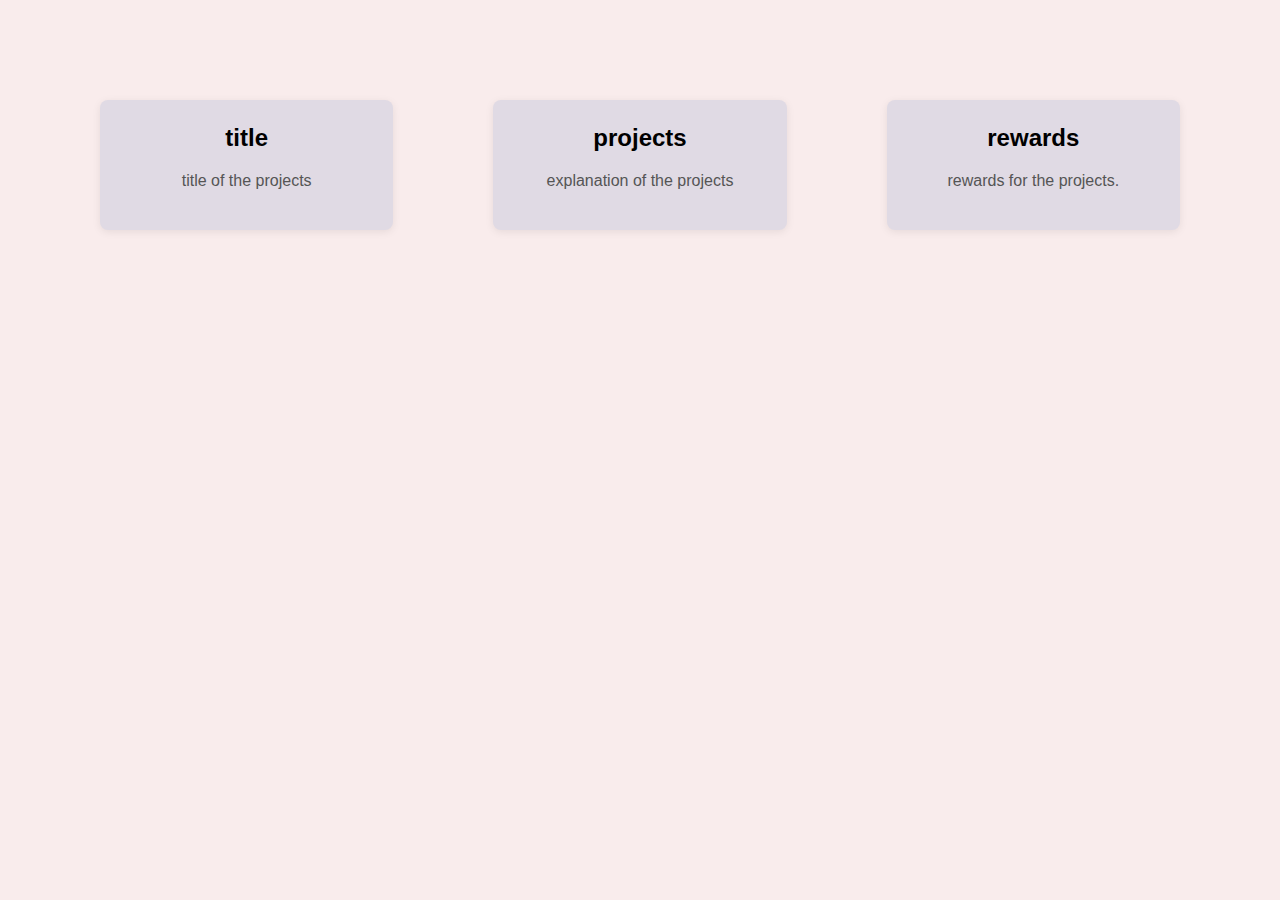
<file: index.html>
<!DOCTYPE html>
<html lang="en">
<head>
    <meta charset="UTF-8">
    <title>Three Cards Page</title>
    <style>
        body {
            font-family: Arial, Helvetica, sans-serif, sans-serif;
            background: #f9ecec;
            margin: 0;
            padding: 100px;
        }
        .card-container {
            display: flex;
            gap: 100px;
            justify-content: center;
            align-items: flex-start;
        }
        .card {
            background: #e0dae4;
            border-radius: 8px;
            box-shadow: 0 2px 8px rgba(0,0,0,0.08);
            padding: 24px;
            width: 300px;
            text-align: center;
            transition: box-shadow 0.2s;
        }
        .card:hover {
            box-shadow: 0 4px 16px rgba(0,0,0,0.15);
        }
        .card h2 {
            margin-top: 0;
            font-size: 1.5em;
        }
        .card p {
            color: #555;
        }
    </style>
</head>
<body>
    
    <div class="card-container">
        <div class="card">
            <h2>title</h2>
            <p>title of the projects</p>
        </div>
        <div class="card">
            <h2>projects</h2>
            <p>explanation of the projects</p>
        </div>
        <div class="card">
            <h2>rewards</h2>
            <p>rewards for the projects.</p>
        </div>
    </div>
</body>
</html>
</file>
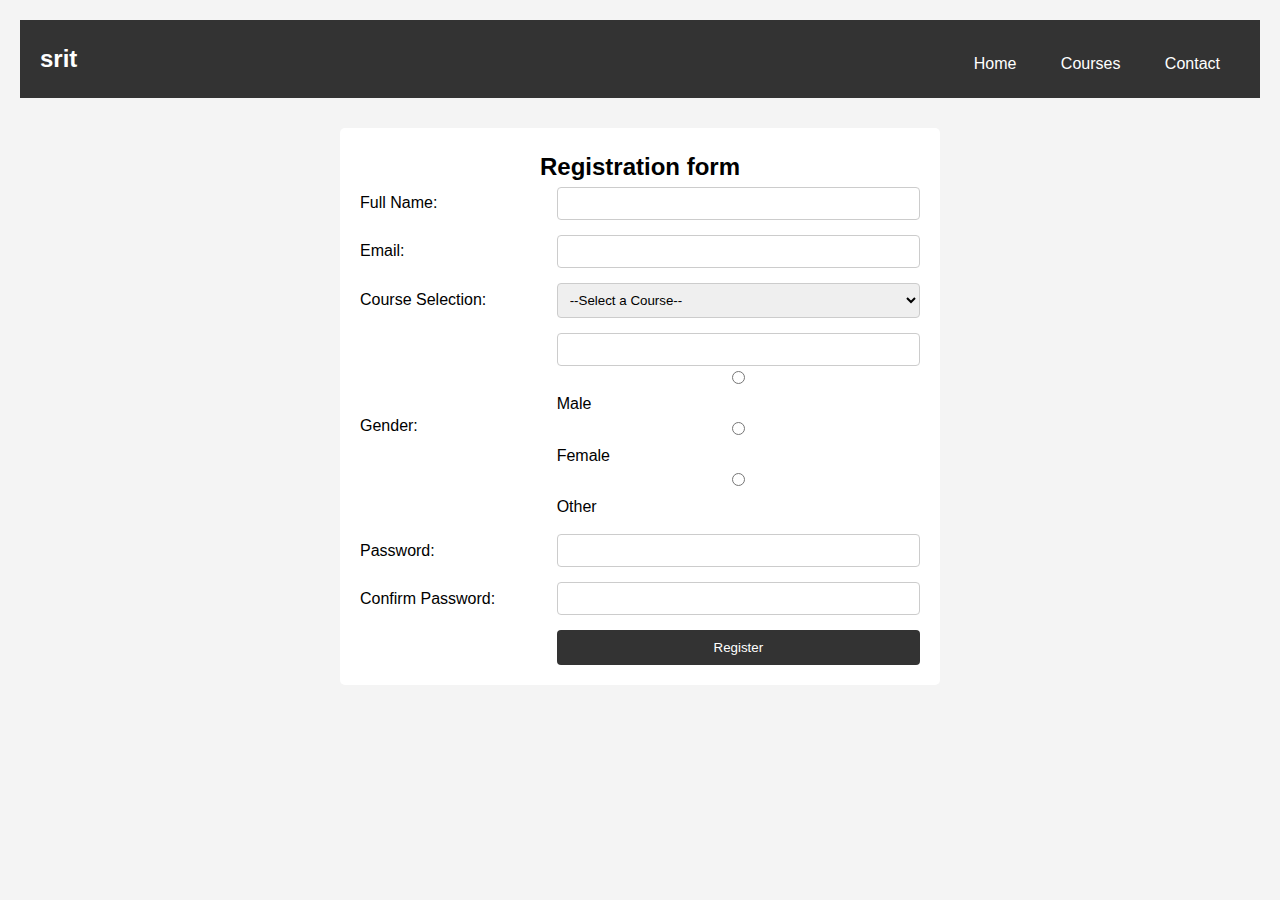
<file: assign1.html>
<!DOCTYPE html>
<html lang="en">
<head>
  <meta charset="UTF-8">
  <meta name="viewport" content="width=device-width, initial-scale=1">
  <title>Registration Page</title>
  <style>
    /* Reset some default styles */
    * {
      box-sizing: border-box;
      margin: 0;
      padding: 0;
    }

    body {
      font-family: Arial, sans-serif;
      line-height: 1.6;
      background-color: #f4f4f4;
      padding: 20px;
    }

    /* Header & Navigation (Flexbox) */
    header {
      background-color: #333;
      color: white;
      padding: 20px;
    }

    .header-container {
      display: flex;
      flex-direction: row;
      justify-content: space-between;
      align-items: center;
      flex-wrap: wrap;
      
    }
    h2{
        text-align: center;
    }

    .logo {
      font-size: 1.5rem;
      font-weight: bold;
    }

    nav {
      margin-top: 10px;
    }

    nav a {
      color: white;
      text-decoration: none;
      margin: 0 10px;
      padding: 5px 10px;
      transition: background 0.3s;
    }

    nav a:hover {
      background: #8b8eeb;
      border-radius: 5px;
    }

    /* Responsive Nav: Stack on smaller screens */
    @media (max-width: 600px) {
      .header-container {
        flex-direction: column;
        align-items: flex-start;
        
      }

      nav {
        margin-top: 10px;
      }
    }

    /* Registration Form (CSS Grid) */
    .form-container {
      background: white;
      margin-top: 30px;
      padding: 20px;
      border-radius: 5px;
      max-width: 600px;
      margin-left: auto;
      margin-right: auto;
      
    }

    form {
      display: grid;
      grid-template-columns: 1fr 2fr;
      gap: 15px;
      
    }

    label {
      align-self: center;
    }

    input, select {
      padding: 8px;
      width: 100%;
      border: 1px solid #ccc;
      border-radius: 4px;
    }

    /* Full-width button */
    .form-container button {
      grid-column: 2 / 3;
      padding: 10px;
      background-color: #333;
      color: white;
      border: none;
      border-radius: 4px;
      cursor: pointer;
      transition: background 0.3s;
    }

    .form-container button:hover {
      background-color: #555;
    }

    /* Stack form elements on small screens */
    @media (max-width: 600px) {
      form {
        grid-template-columns: 1fr;
      }

      .form-container button {
        grid-column: 1 / 2;
      }
      .gender options{
        display:;
        justify-content: space-between;
        margin-top: 5px;

    }
    .gender options label{
        font-weight: normal;
    }
  </style>
</head>
<body>

  <!-- Header & Navigation -->
  <header>
    <div class="header-container">
      <div class="logo">srit</div>
      <nav>
        <a href="#">Home</a>
        <a href="#">Courses</a>
        <a href="#">Contact</a>
      </nav>
    </div>
  </header>

  <!-- Registration Form -->
  <div class="form-container">
    <h2>Registration form </h2>
    <form>
      <label for="fullname">Full Name:</label>
      <input type="text" id="fullname" name="fullname" required>

      <label for="email">Email:</label>
      <input type="email" id="email" name="email" required>

      <label for="course">Course Selection:</label>
      <select id="course" name="course" required>
        <option value="">--Select a Course--</option>
        <option value="web">Web Development</option>
        <option value="data">Data Science</option>
        <option value="design">UI/UX Design</option>
      </select>

      <label>Gender:</label>
      <div class="gender options">
        <input></input>
        <input type="radio" id="male" name="gender" value="male">
        <label for="male">Male</label>

        <input type="radio" id="female" name="gender" value="female">
        <label for="female">Female</label>

        <input type="radio" id="other" name="gender" value="other">
        <label for="other">Other</label>
      </div>

      <label for="password">Password:</label>
      <input type="password" id="password" name="password" required>

      <label for="confirm">Confirm Password:</label>
      <input type="password" id="confirm" name="confirm" required>

      <button type="submit">Register</button>
    </form>
  </div>

</body>
</html>
</file>
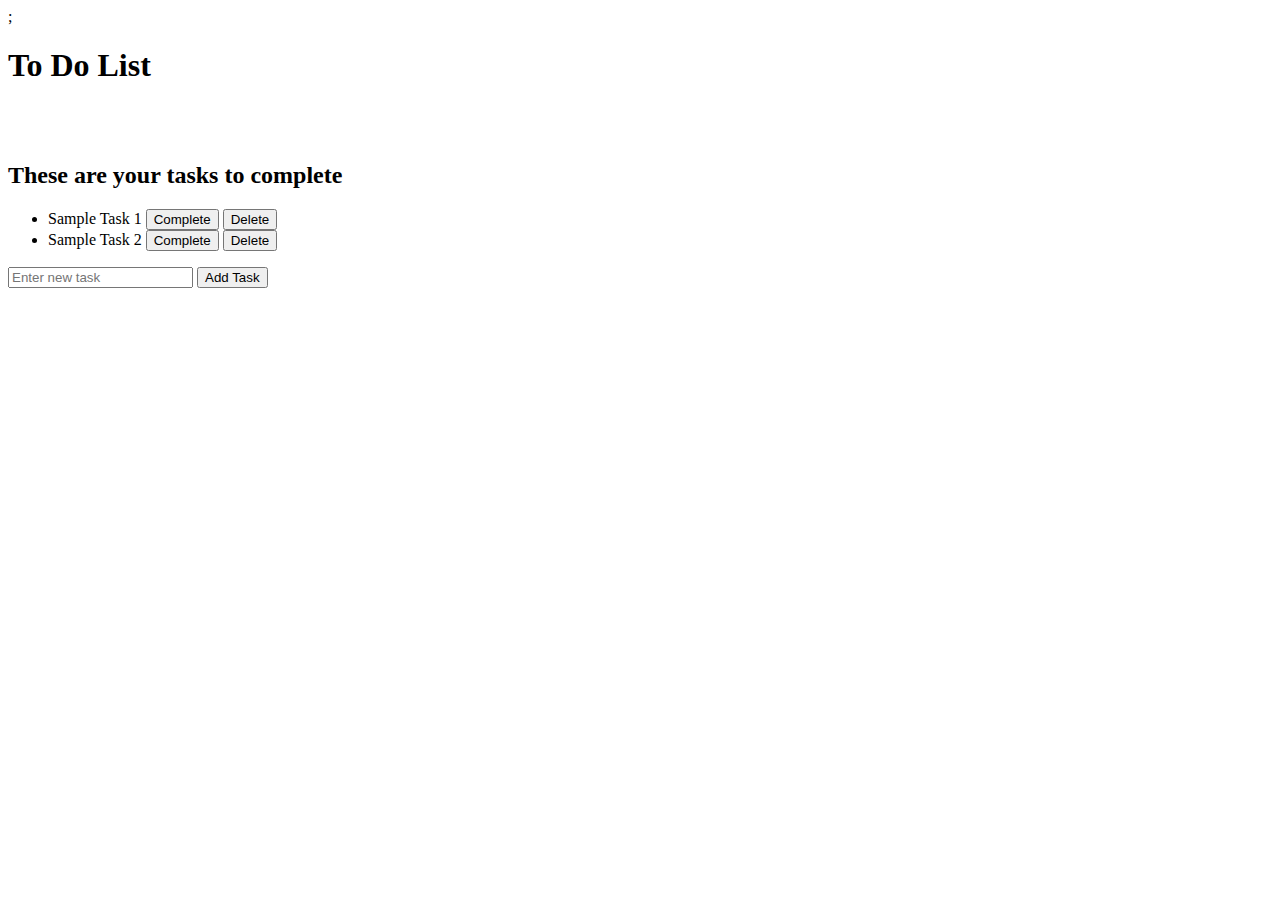
<file: exp5.html>
<!DOCTYPE html>
<html>
<head>
  <script src="https://code.jquery.com/jquery-3.6.0.min.js"></script>;
  <title>To do List</title>
</head>
<body>
    <H1> To Do List </H1>
    <br><br>
    <h2>These are your tasks to complete</h2>
    <ul id="taskList">
      <li>Sample Task 1 <button id='done'>Complete</button> <button class='delete'>Delete</button></li>
      <li>Sample Task 2 <button id='done'>Complete</button> <button class='delete'>Delete</button></li>
    </ul>
    <input type="text" id="taskInput" placeholder="Enter new task">
    <button id="addTask">Add Task</button>
</body>
</html>
<script>
$(document).ready(function(){
    
   
    $("#addTask").click(function(){
  let task = $("#taskInput").val();
  if(task !== ""){
    $("#taskList").append(
      `<li>${task}
        <button id='done'>Complete</button>
        <button class='delete'>Delete</button>
      </li>`
    );
    $("#taskInput").val("");
  }
});

// Mark as complete
$("#taskList").on("click", "#done", function(){
  $(this).parent().css("background-color","yellow");
});

// Delete
$("#taskList").on("click", ".delete", function(){
  $(this).parent().remove();
});

});
</script>
</file>
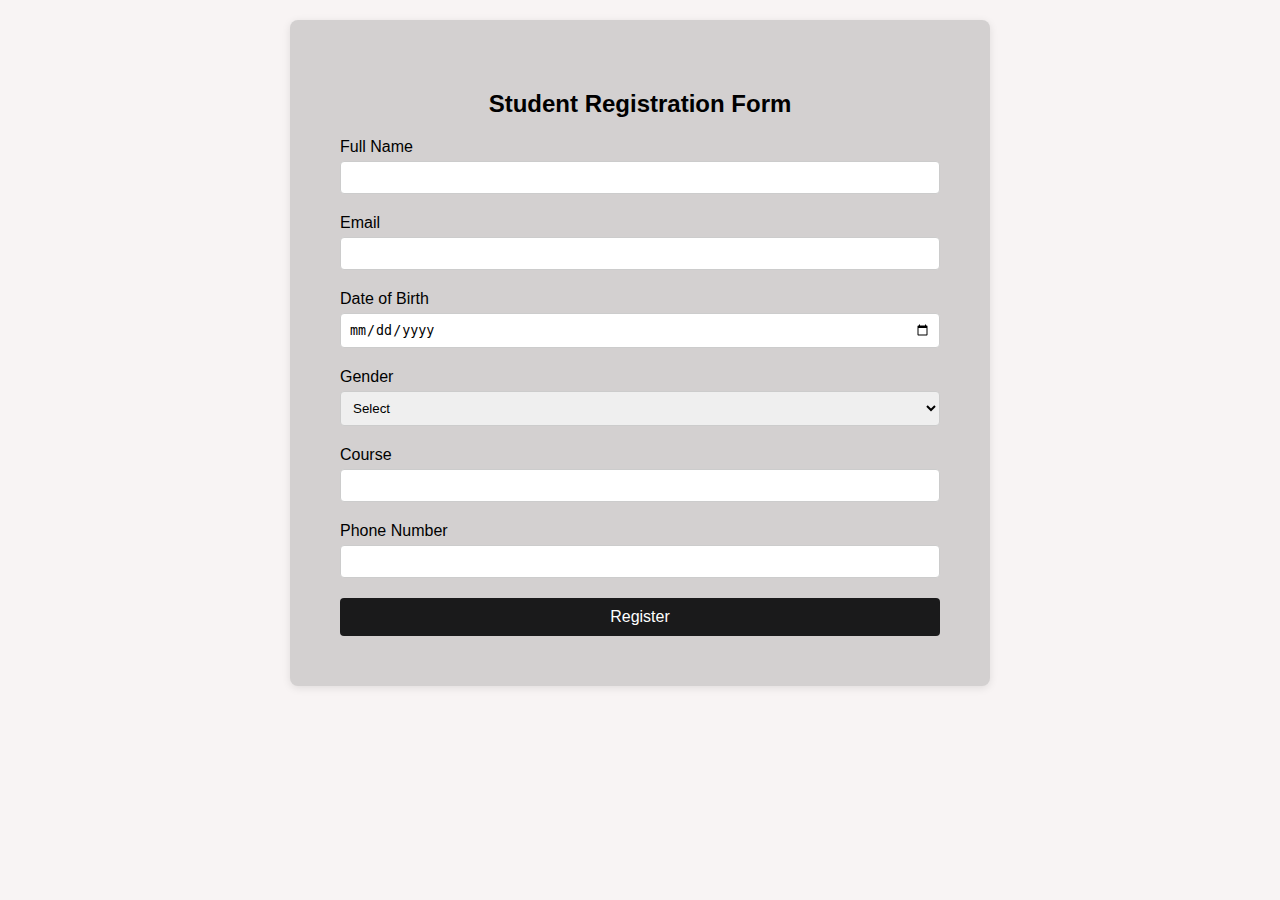
<file: grid.html>
<!DOCTYPE html>
<html lang="en">
<head>
    <meta charset="UTF-8">
    <title>Student Registration Form</title>
    <style>
        body {
            font-family: Arial, sans-serif;
            background: #f8f4f4;
            margin: 0;
            padding: 20px;
        }
        .container {
            max-width: 600px;
            margin: auto;
            background: #d3d0d0;
            padding: 50px;
            border-radius: 8px;
            box-shadow: 0 2px 8px rgba(0,0,0,0.1);
        }
        h2 {
            text-align:center;
            margin-bottom: 20px;
        }
        label {
            display: block;
            margin-top: 20px;
            margin-bottom: 5px;
        }
        input, select {
            width: 100%;
            padding: 8px;
            box-sizing: border-box;
            border-radius: 4px;
            border: 1px solid #ccc;
        }
        button {
            margin-top: 20px;
            width: 100%;
            padding: 10px;
            background: #1a1a1b;
            color: #fff;
            border: none;
            border-radius: 4px;
            font-size: 16px;
            cursor: pointer;
        }
        button:hover {
            background: #5311c4;
        }
    </style>
</head>
<body>
    <div class="container">
        <h2>Student Registration Form</h2>
        <form>
            <label for="name">Full Name</label>
            <input type="text" id="name" name="name" required>

            <label for="email">Email</label>
            <input type="email" id="email" name="email" required>

            <label for="dob">Date of Birth</label>
            <input type="date" id="dob" name="dob" required>

            <label for="gender">Gender</label>
            <select id="gender" name="gender" required>
                <option value="">Select</option>
                <option value="male">Male</option>
                <option value="female">Female</option>
                <option value="other">Other</option>
            </select>

            <label for="course">Course</label>
            <input type="text" id="course" name="course" required>

            <label for="phone">Phone Number</label>
            <input type="tel" id="phone" name="phone" pattern="[0-9]{10}" required>

            <button type="submit">Register</button>
        </form>
    </div>
</body>
</html>
</file>
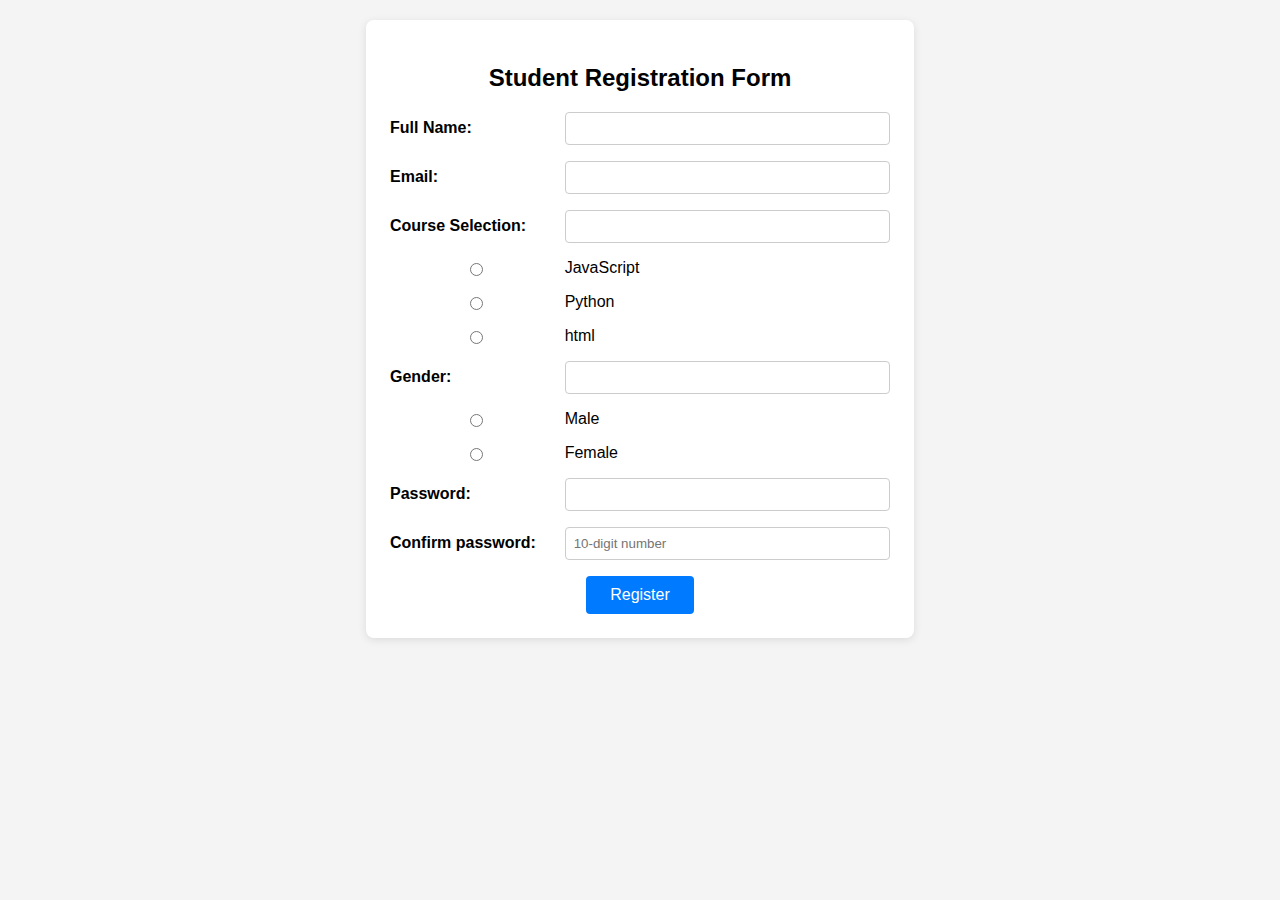
<file: grid1.html>
<!DOCTYPE html>
<html lang="en">
<head>
    <meta charset="UTF-8">
    <title>Student Registration Form</title>
    <style>
        body {
            font-family: Arial, sans-serif;
            background: #f4f4f4;
            margin: 0;
            padding: 20px;
        }
        .container {
            max-width: 500px;
            margin: auto;
            background: #fff;
            padding: 24px;
            border-radius: 8px;
            box-shadow: 0 2px 8px rgba(0,0,0,0.1);
        }
        form {
            display: grid;
            grid-template-columns: 1fr 2fr;
            gap: 16px 12px;
            align-items: center;
        }
        label {
            font-weight: bold;
        }
        input, select {
            padding: 8px;
            border: 1px solid #ccc;
            border-radius: 4px;
            width: 100%;
            box-sizing: border-box;
        }
        .full-width {
            grid-column: 1 / -1;
            text-align: center;
        }
        button {
            padding: 10px 24px;
            background: #007bff;
            color: #fff;
            border: none;
            border-radius: 4px;
            cursor: pointer;
            font-size: 16px;
        }
        button:hover {
            background: #0056b3;
        }
    </style>
</head>
<body>
    <div class="container">
        <h2 style="text-align:center;">Student Registration Form</h2>
        <form>
            <label for="name">Full Name:</label>
            <input type="text" id="name" name="name" required>

            <label for="email">Email:</label>
            <input type="email" id="email" name="email" required>

            <label for="course selection">Course Selection:</label>
            <input></input>
            <input type="radio" id="course selection" name="course selection" value="JavaScript">JavaScript </button>
            <input type="radio" id="course selection" name="course selection" value="Python">Python</button>
            <input type="radio" id="course selection" name="course selection" value="html">html</button>


            <label for="gender">Gender:</label>
            <input></input>
            <input type="radio" id="male" name="gender" value="Male">Male</button>
           
            <input type="radio" id="female" name="gender" value="Female">Female</button>
                
            </select>

            <label for="password">Password:</label>
            <input type="text" id="password" name="password" required>

            <label for="confirm password">Confirm password:</label>
            <input type="text" id="confirm password" name="confirm password" required pattern="[0-9]{10}" placeholder="10-digit number">

            <div class="full-width">
                <button type="submit">Register</button>
            </div>
        </form>
    </div>
</body>
</html>
</file>
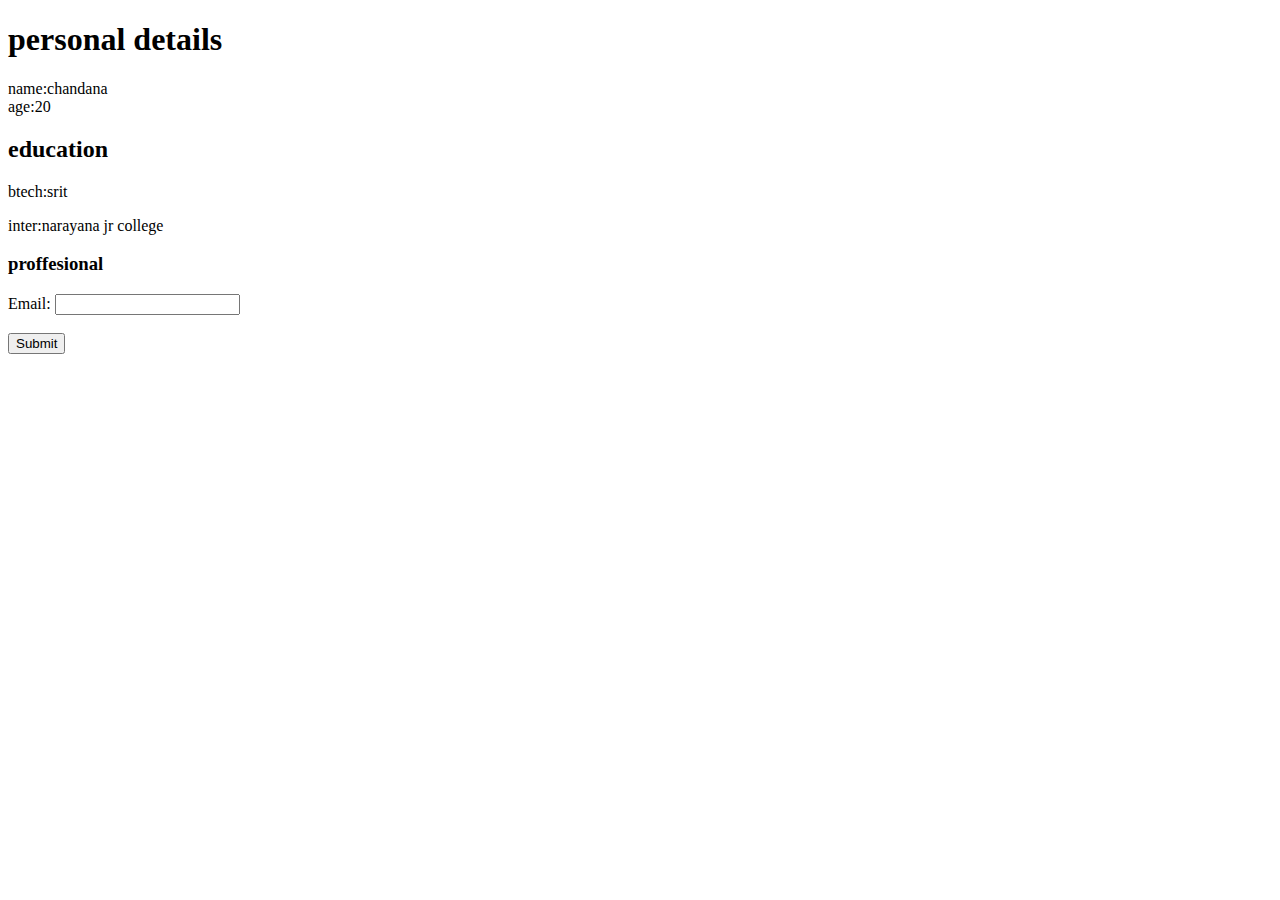
<file: hi.html>
<!DOCTYPE html>
<html lang="en">
<head>
    <meta charset="UTF-8">
    <title>Simple Form</title>
</head>
<body>
    <h1>personal details</h1>
    <li>name:chandana</li>
    <li>age:20</li>
    <h2>education</h2>
    <p>btech:srit</p>
    <p>inter:narayana jr college</p>
    <h3>proffesional</h3>
    <form>
        

       <label for="email">Email:</label>
        <input type="email" id="email" name="email" required><br><br>

        <input type="submit" value="Submit">
    </form>
</body>
</html>
</file>
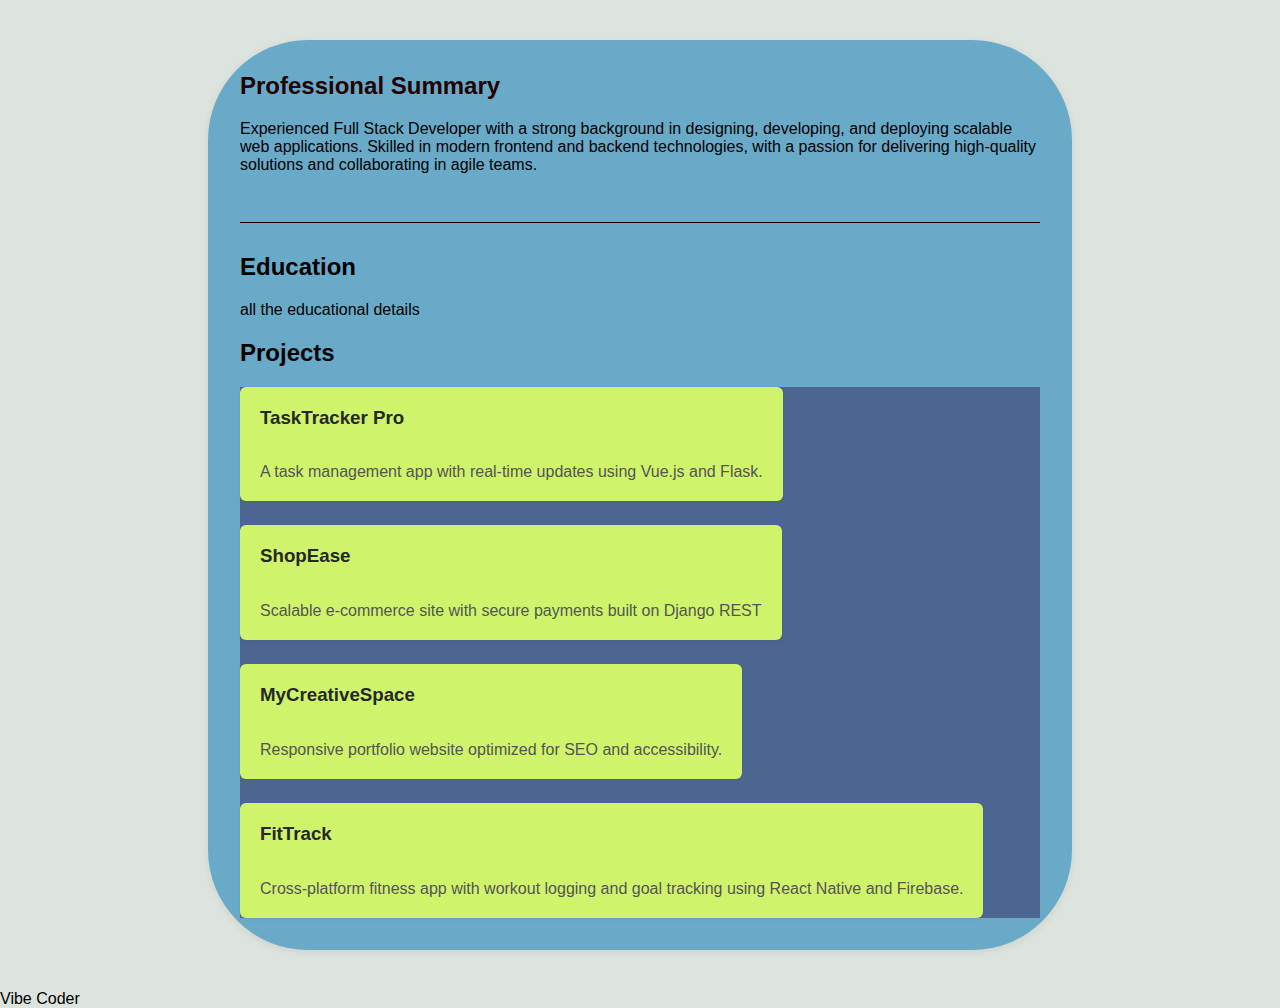
<file: html1.html>
<!DOCTYPE html>
<html lang="en">
<head>
    <meta charset="UTF-8">
    <title>Professional Summary & Projects</title>
    <meta name="viewport" content="width=device-width, initial-scale=1">
    <style>
        body {
            font-family: Arial, Helvetica, sans-serif;
            background: #dde4de;
            margin: 0;
            padding: 0;
        }
        .container {
            max-width: 800px;
            margin: 40px auto;
            background: #69aac9;
            padding: 32px;
            border-radius: 100px;
            box-shadow: 0 2px 8px rgba(0,0,0,0.08);
        }
        .summary {
            margin-bottom: 30px;
            padding-bottom: 32px;
            border-bottom: 1px solid #130101;
        }
        .summary h2 {
            margin-top: 0;
            color: #230202;
        }
        .cards {
            display: flex;
            flex-wrap: wrap;
            gap: 24px;
            background-color: rgb(77, 102, 145);
        }
        .card {
            background: #cff36b;
            border-radius: 6px;
            box-shadow: 0 1px 4px rgba(0,0,0,0.06);
            padding: 20px;
            flex: 1 2 3 130px;
            min-width: 130px;
            max-width: 100%;
            display: flex;
            flex-direction: column;
            justify-content: space-between;
        }
        .card h3 {
            margin-top: 0;
            color: #252826;
        }
        .card p {
            margin-bottom: 0;
            color: #555;
        }
        @media (max-width: 700px) {
            .cards {
                flex-direction: row;
            }
        }
    </style>
</head>
<body>
    <div class="container">
        <div class="summary">
            <h2>Professional Summary</h2>
            <p>
                Experienced Full Stack Developer with a strong background in designing, developing, and deploying scalable web applications. Skilled in modern frontend and backend technologies, with a passion for delivering high-quality solutions and collaborating in agile teams.
            </p>
        </div>
        
        <h2>Education</h2>
        <p>all the educational details </p>
        <div>
            <h2>Projects</h2>
            <div class="cards">
                <div class="card">
                    <h3>TaskTracker Pro</h3>
                    <p>
                        A task management app with real-time updates using Vue.js and Flask.
                    </p>
                </div>
                <div class="card">
                    <h3>ShopEase</h3>
                    <p>
                       Scalable e-commerce site with secure payments built on Django REST
                    </p>
                </div>
                <div class="card">
                    <h3>MyCreativeSpace</h3>
                    <p>
                        Responsive portfolio website optimized for SEO and accessibility.
                </div>
                <div class="card">
                    <h3>FitTrack</h3>
                    <p>
                        Cross-platform fitness app with workout logging and goal tracking using React Native and Firebase.
                    </p>
                </div>
            </div>
        </div>
    </div>
    
    <span>Vibe Coder</span>
</body>
</html
</file>
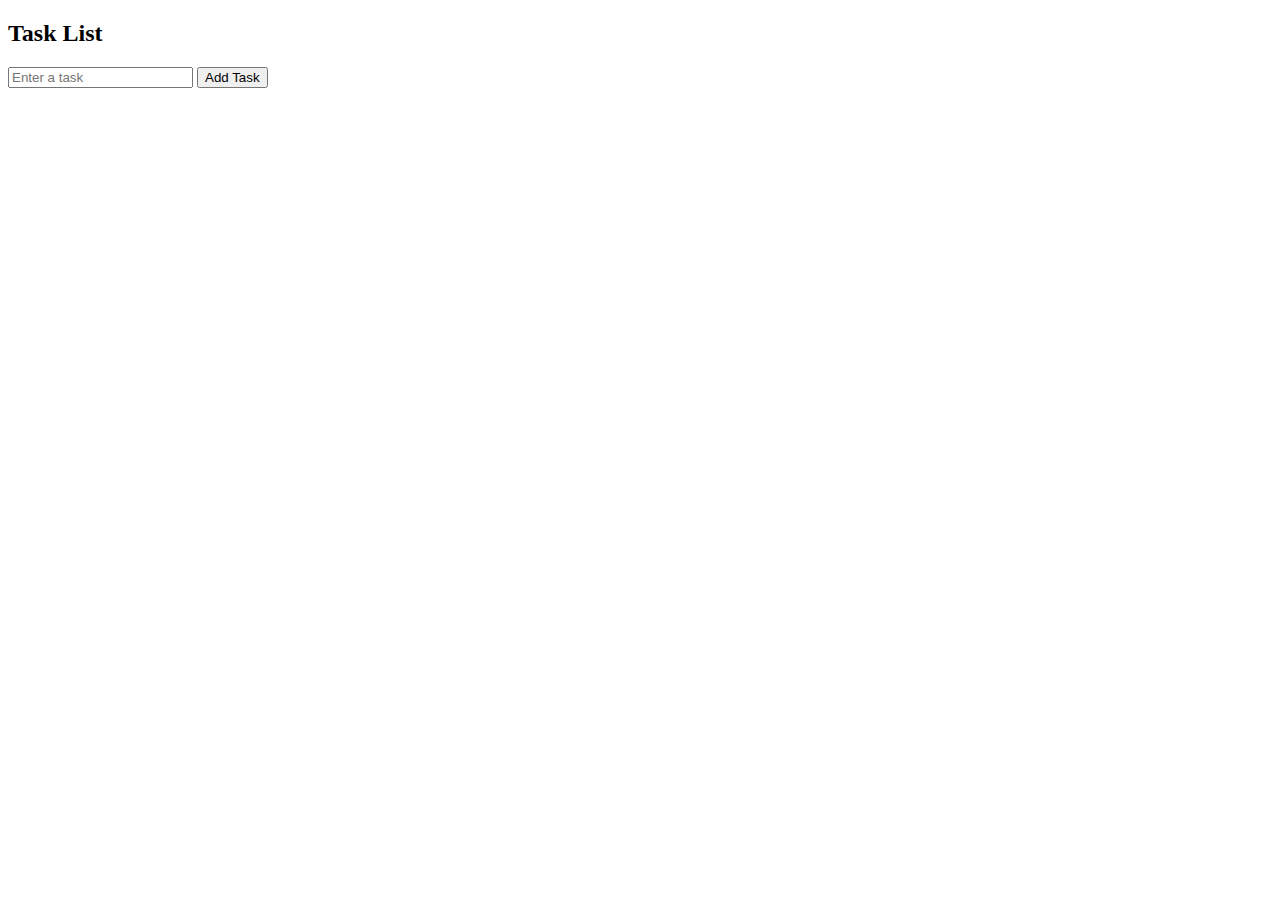
<file: jqery1.html>
<!DOCTYPE html>
<html>
<head>
    <title>Task List</title>
    <script src="https://code.jquery.com/jquery-3.7.1.min.js"></script>
</head>
<body>
    <h2>Task List</h2>
    <input type="text" id="taskInput" placeholder="Enter a task">
    <button id="addTaskBtn">Add Task</button>
    <ul id="taskList"></ul>

    <script>
        $(document).ready(function() {
            $('#addTaskBtn').click(function() {
                var task = $('#taskInput').val().trim();
                if (task) {
                    $('#taskList').append('<li>' + $('<div>').text(task).html() + '</li>');
                    $('#taskInput').val('');
                }
            });
        });
    </script>
</body>
</html>
</file>
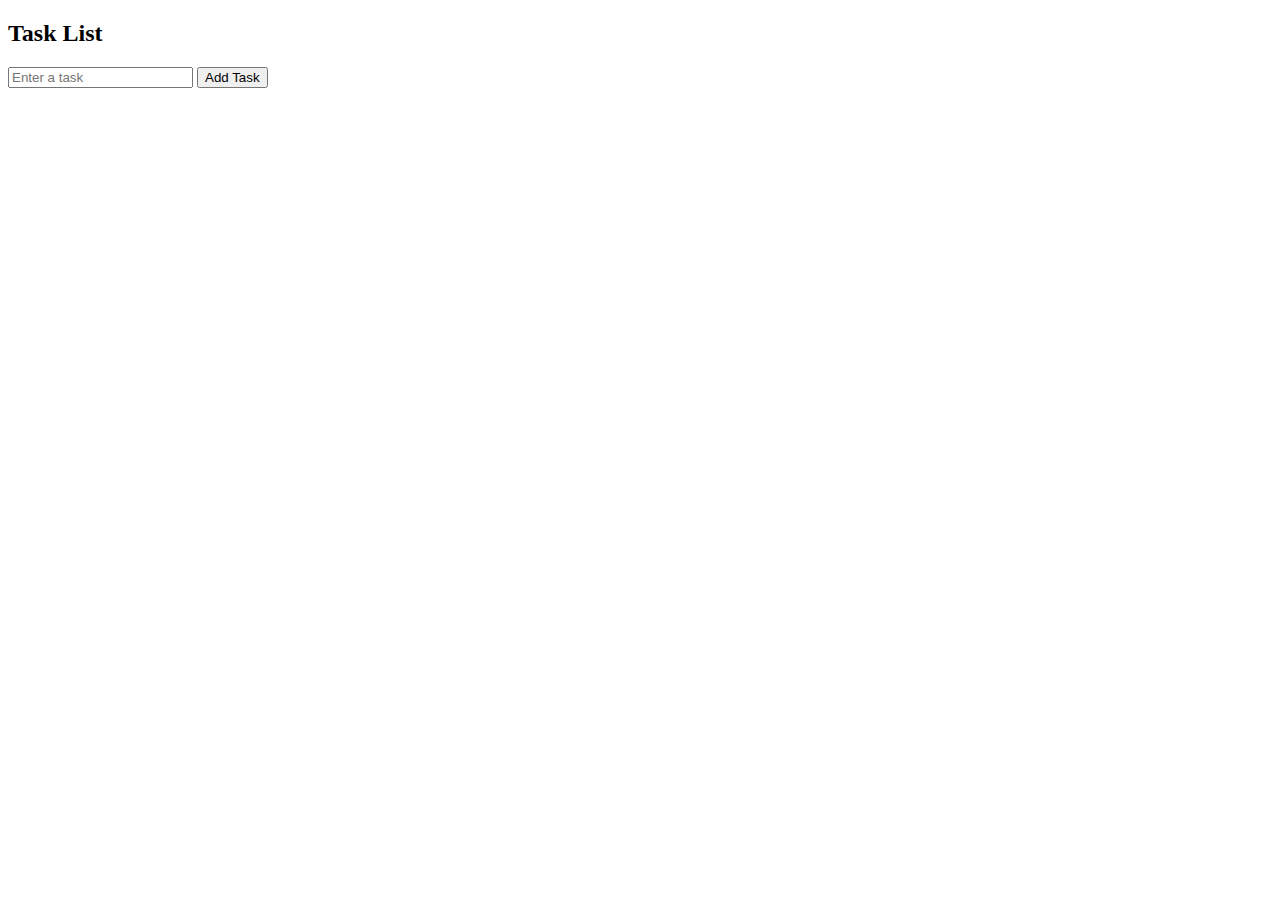
<file: nw.html>
<!DOCTYPE html>
<html>
<head>
    <title>Task List - Only Add If All Completed</title>
    <style>
        .completed {
            text-decoration: line-through;
            color: gray;
        }
        .btn-complete {
            margin-left: 8px;
            padding: 3px 7px;
            font-size: 12px;
        }
    </style>
    <script src="https://code.jquery.com/jquery-3.6.0.min.js"></script>
</head>
<body>

    <h2>Task List</h2>
    <input type="text" id="taskInput" placeholder="Enter a task">
    <button id="addTaskBtn">Add Task</button>
    <p id="warning" style="color: red; display:none;">Please complete all tasks before adding new ones.</p>
    <ul id="taskList"></ul>

    <script>
    $(document).ready(function() {
        function allTasksCompleted() {
            return $('#taskList li').length === $('#taskList li.completed').length;
        }

        $('#addTaskBtn').click(function() {
            if (!allTasksCompleted() && $('#taskList li').length > 0) {
                $('#warning').show();
                return;
            } else {
                $('#warning').hide();
            }

            var task = $('#taskInput').val().trim();
            if (task) {
                var safeTask = $('<div>').text(task).html();
                var $li = $('<li></li>').html(safeTask);

                var $completeBtn = $('<button class="btn-complete">Complete</button>');

                $completeBtn.click(function() {
                    $li.toggleClass('completed');
                });

                $li.append($completeBtn);
                $('#taskList').append($li);

                $('#taskInput').val('');
            }
        });
    });
    </script>

</body>
</html>
</file>
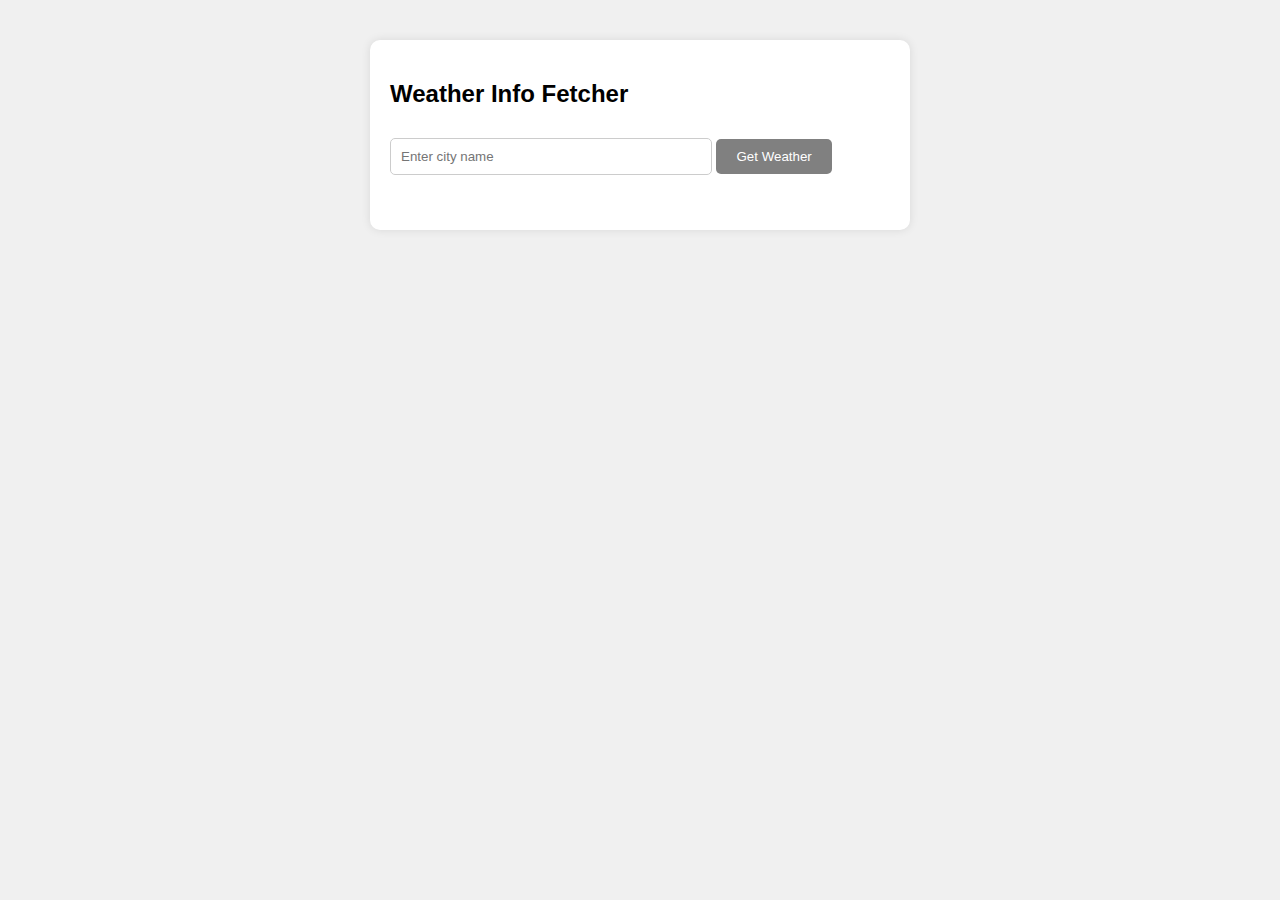
<file: index/html12.html>
<!DOCTYPE html>
<html lang="en">
<head>
    <meta charset="UTF-8">
    <meta name="viewport" content="width=device-width, initial-scale=1.0">
    <title>ProjectWeather</title>
    <link rel="stylesheet" href="style.css">
    
</head>
<body>

    <section>
             <h2>Weather Info Fetcher</h2>
             <input type="text" id="cityInput" placeholder="Enter city name">
             <button id="fetchWeatherBtn">Get Weather</button>
                <div id="weatherResult"></div>
    </section>

    <script src="weather.js"></script>
</body>
</html>
</file>
<file: index/style.css>
body{
    background-color: #f0f0f0;
    font-family: Arial, sans-serif;
    margin: 0;
    padding: 20px;
    text-align: center;
}

h1{
    color : black;
}

input{
    padding: 10px;
    margin: 10px 0;
    border: 1px solid #ccc;
    border-radius: 5px;
    width: 300px;
}

button{
    padding: 10px 20px;
    background-color: grey;
    color: white;
    border: none;
    border-radius: 5px;
    cursor: pointer;
}

section{
    margin-top: 20px;
    padding: 20px;
    background-color: white;
    border-radius: 10px;
    box-shadow: 0 0 10px rgba(0,0,0,0.1);
    display: inline-block;
    text-align: left;
    width: 500px;
    height: 150px;
    vertical-align: top;
    overflow-y: auto;

}

button:hover{
    background-color: darkgrey;
}

#weather {
    margin-top : 20px;
    font-size: 18px;
}
</file>
